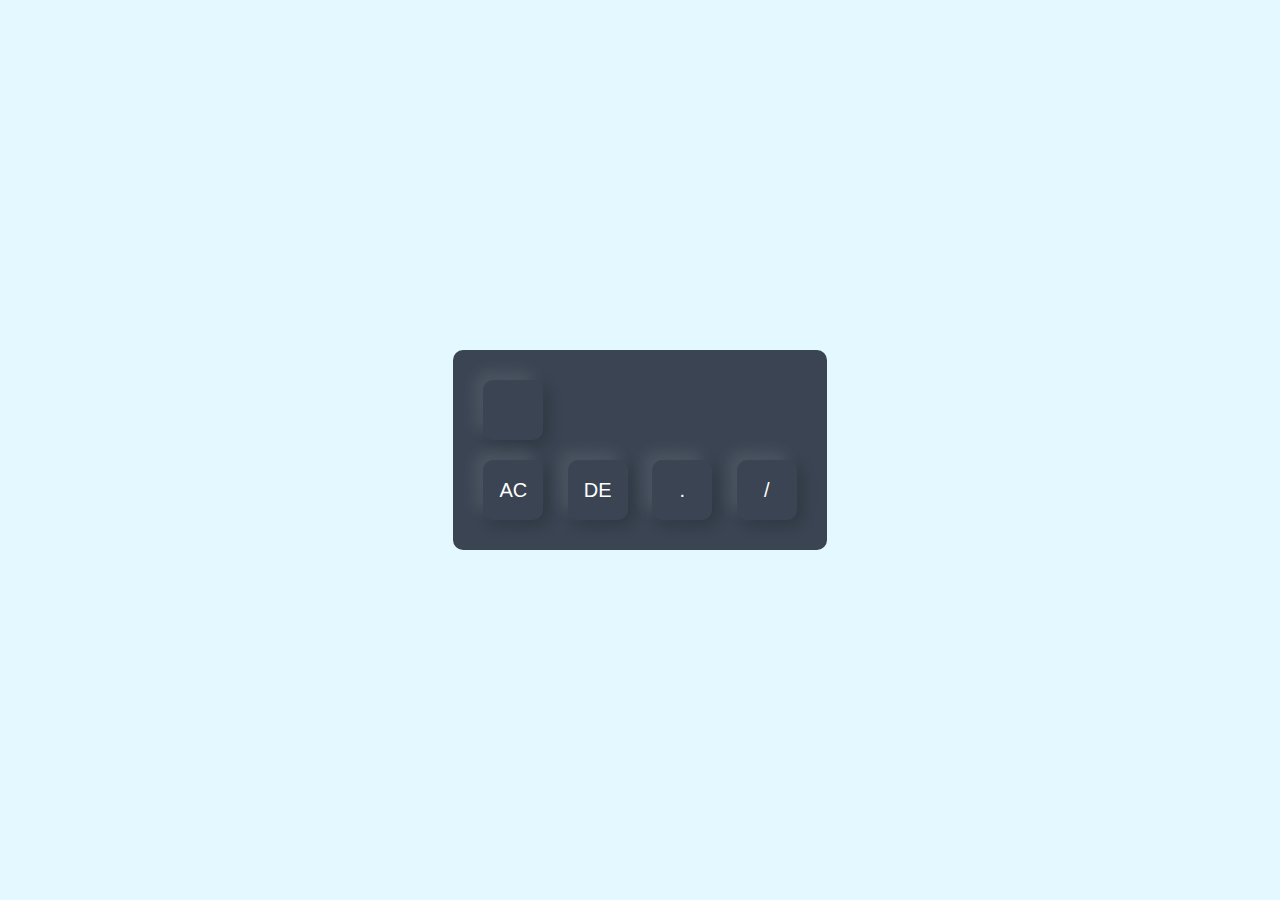
<file: calculator using js/index.html>
<!DOCTYPE html>
<html lang="en">
<head>
    <meta charset="UTF-8">
    <meta name="viewport" content="width=device-width, initial-scale=1.0">
    <title>Calculator using JS</title>
    <link rel="stylesheet" href="style.css">
</head>
<body>
    <div class="container">
      <div class="calculator">
        <form>
          <div>
            <input type="text" name="display">
          </div>
          <div>
            <input type="button" value="AC">
            <input type="button" value="DE">
            <input type="button" value=".">
            <input type="button" value="/">
          </div>
        </form>
      </div>
    </div>
    
</body>
</html>
</file>
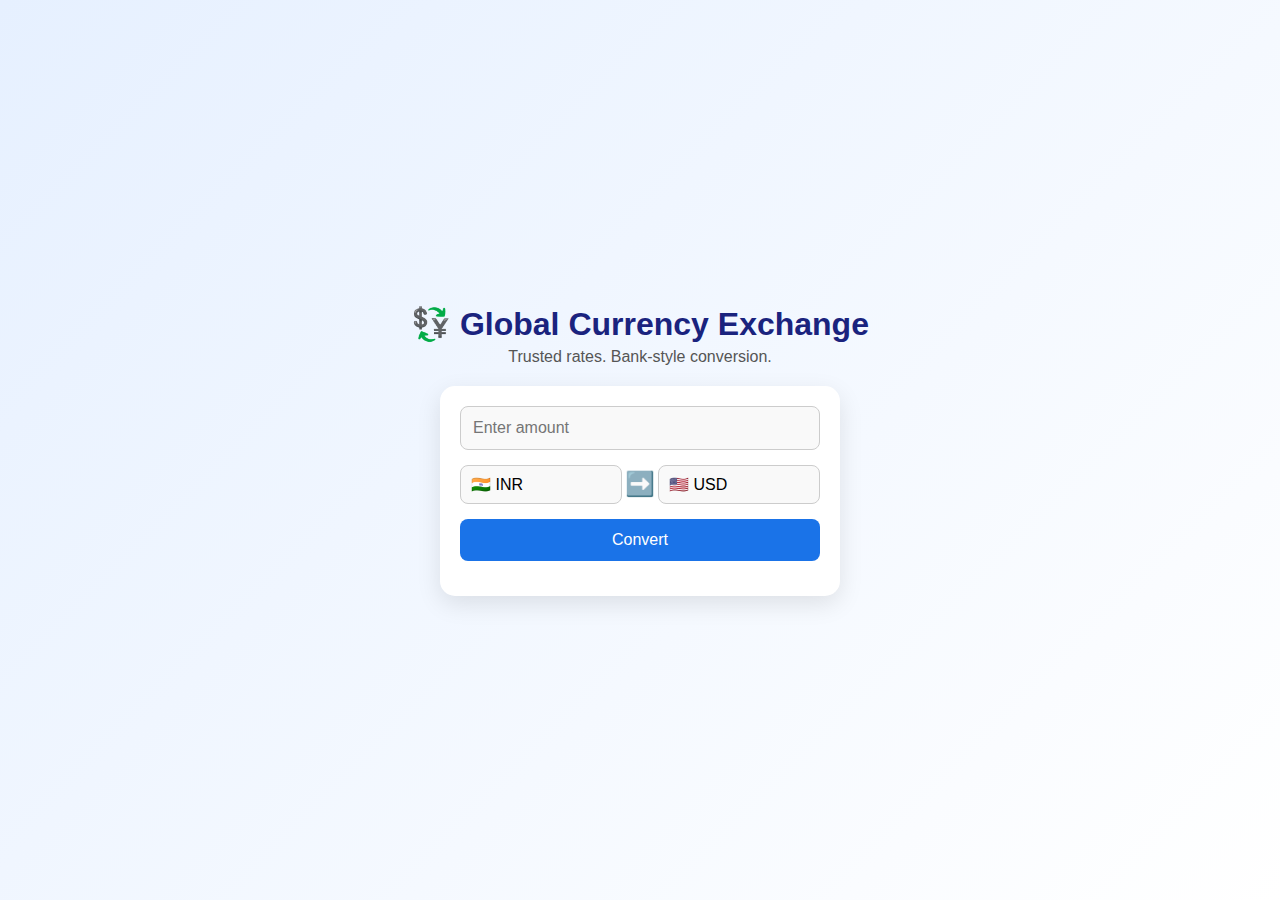
<file: Currency Converter/index.html>
<!DOCTYPE html>
<html lang="en">
<head>
  <meta charset="UTF-8" />
  <meta name="viewport" content="width=device-width, initial-scale=1.0"/>
  <title>Currency Converter</title>
  <link rel="stylesheet" href="style.css" />
</head>
<body>
  <div class="converter-container">
    <h1>💱 Global Currency Exchange</h1>
    <p>Trusted rates. Bank-style conversion.</p>

    <div class="converter-card">
      <input type="number" id="amount" placeholder="Enter amount" />

      <div class="select-group">
        <select id="from">
          <option value="INR" selected>🇮🇳 INR</option>
          <option value="USD">🇺🇸 USD</option>
          <option value="EUR">🇪🇺 EUR</option>
          <option value="JPY">🇯🇵 JPY</option>
        </select>

        <span class="arrow">➡️</span>

        <select id="to">
          <option value="USD" selected>🇺🇸 USD</option>
          <option value="INR">🇮🇳 INR</option>
          <option value="EUR">🇪🇺 EUR</option>
          <option value="JPY">🇯🇵 JPY</option>
        </select>
      </div>

      <button onclick="convert()">Convert</button>

      <div id="result"></div>
    </div>
  </div>

  <script src="script.js"></script>
</body>
</html>
</file>
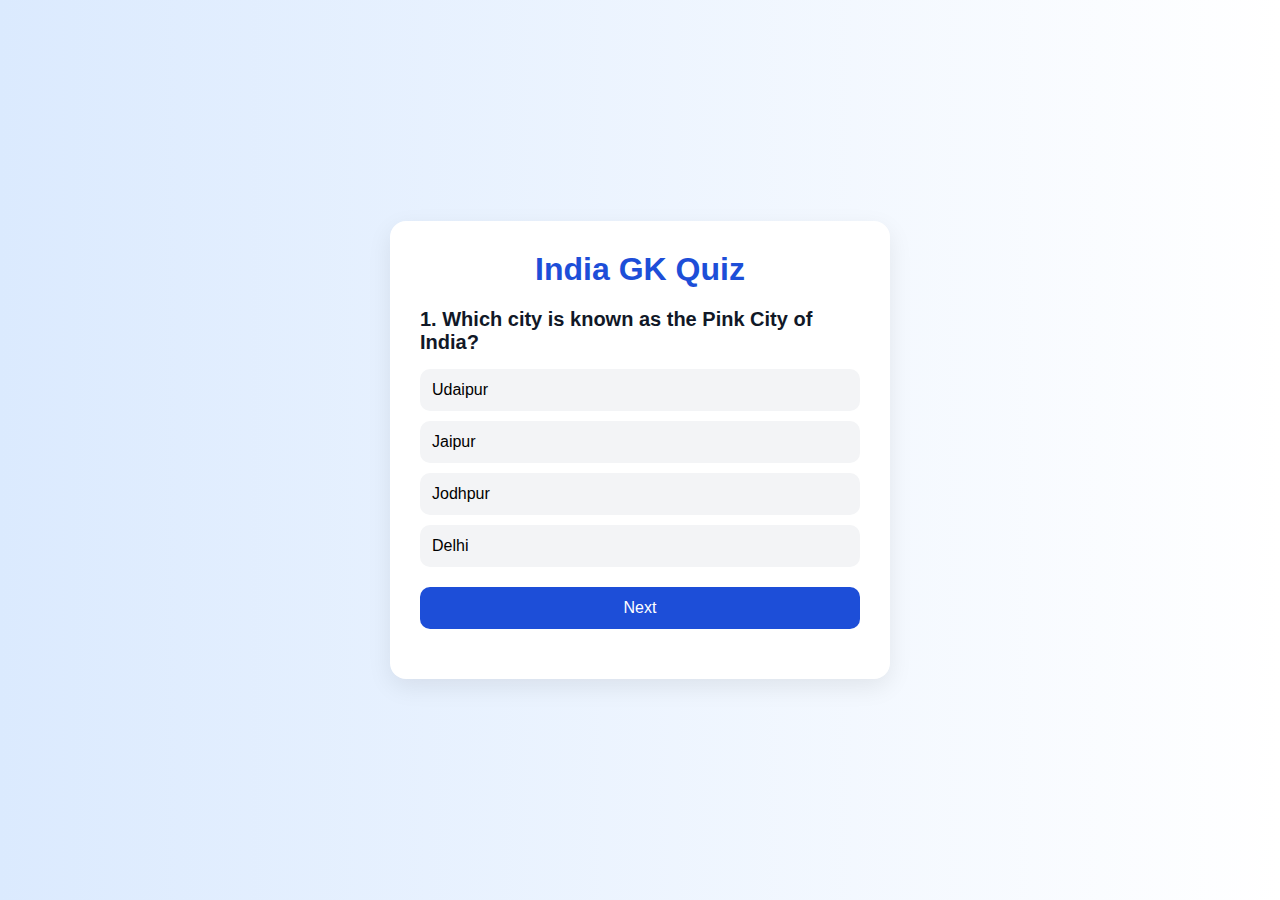
<file: Quiz App/index.html>
<!DOCTYPE html>
<html lang="en">
<head>
  <meta charset="UTF-8" />
  <meta name="viewport" content="width=device-width, initial-scale=1.0"/>
  <title>India GK Quiz</title>
  <link rel="stylesheet" href="style.css" />
</head>
<body>
  <div class="quiz-container">
    <h1>India GK Quiz</h1>
    <div id="question-box">
      <h2 id="question">Loading question...</h2>
      <ul id="options"></ul>
      <button id="next-btn">Next</button>
      <div id="score-box"></div>
    </div>
  </div>
  <script src="script.js"></script>
</body>
</html>
</file>
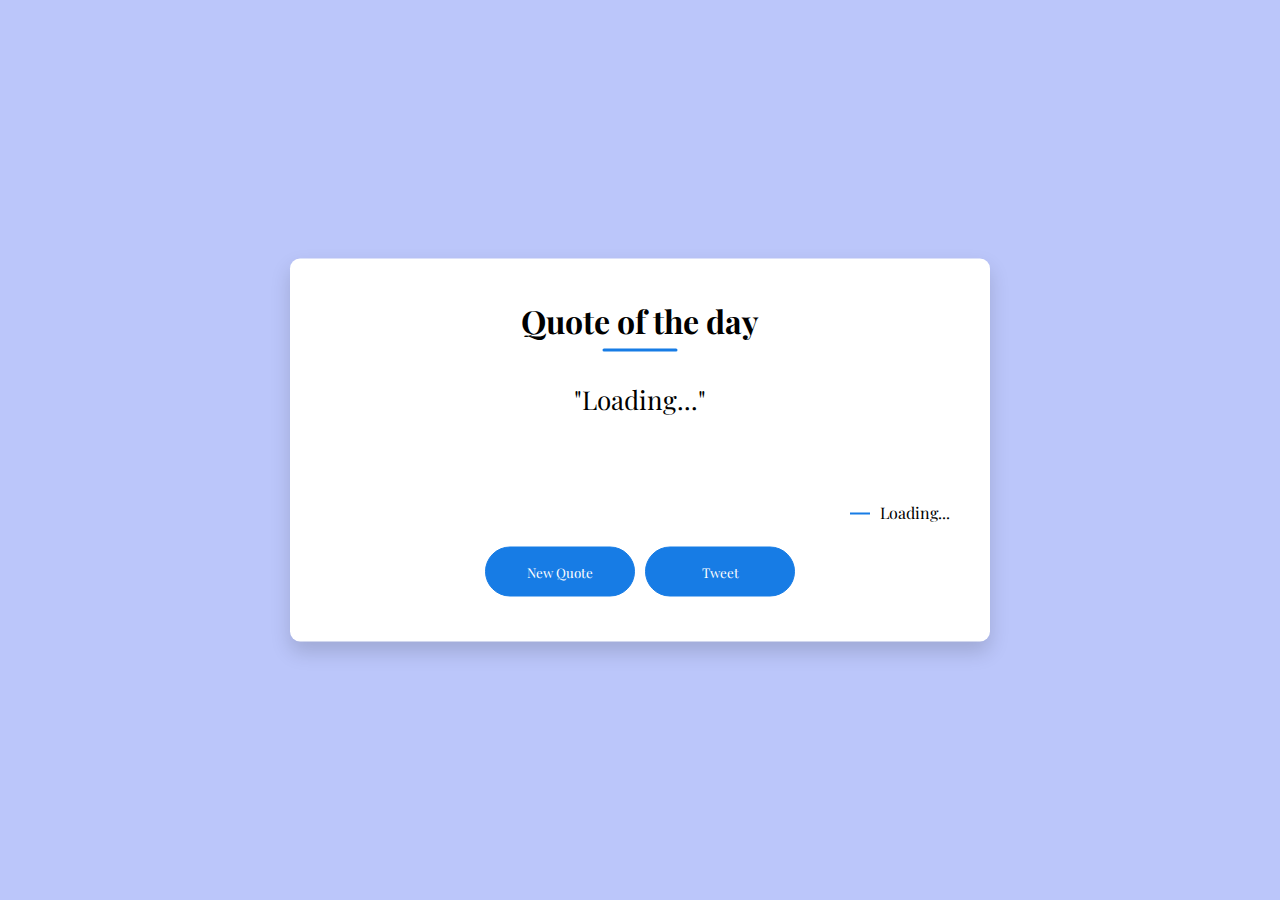
<file: Quote Generator/index.html>
<!DOCTYPE html>
<html lang="en">
<head>
    <meta charset="UTF-8">
    <meta name="viewport" content="width=device-width, initial-scale=1.0">
    <title>Quote Generator</title>
    <link rel="stylesheet" href="style.css">
</head>
<body>
    <div class="quote-box">
        <h2>Quote of the day</h2>
        <blockquote>Loading...</blockquote>
        <span>Loading...</span>
        <div>
            <button>New Quote</button>
            <button>Tweet</button>
        </div>
         
    </div>
    <script src="script.js"></script>
    
</body>
</html>
</file>
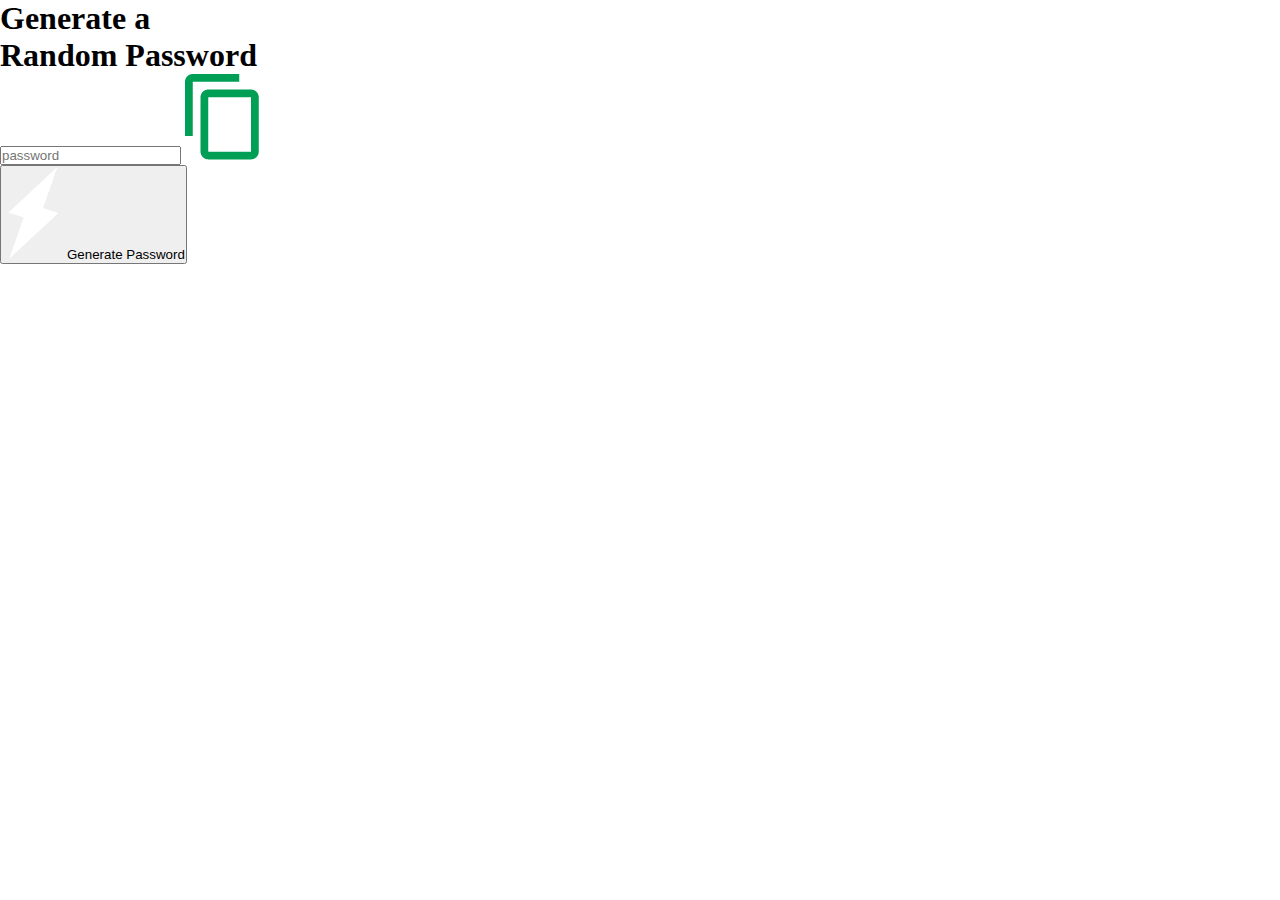
<file: Random Password Generator/index.html>
<!DOCTYPE html>
<html lang="en">
<head>
    <meta charset="UTF-8">
    <meta name="viewport" content="width=device-width, initial-scale=1.0">
    <title>Random Password Generator</title>
    <link rel="stylesheet" href="style.css">
</head>
<body>
<div class="container">
    <h1>Generate a <br><span>Random Password</span></h1>
    <div class="display">
        <input type="text" id="password" placeholder="password">
        <img src="images/copy.png" >
    </div>
    <button><img src="images/generate.png" >Generate Password</button>
</div>
<script src="script.js"></script>
</body>
</html>
</file>
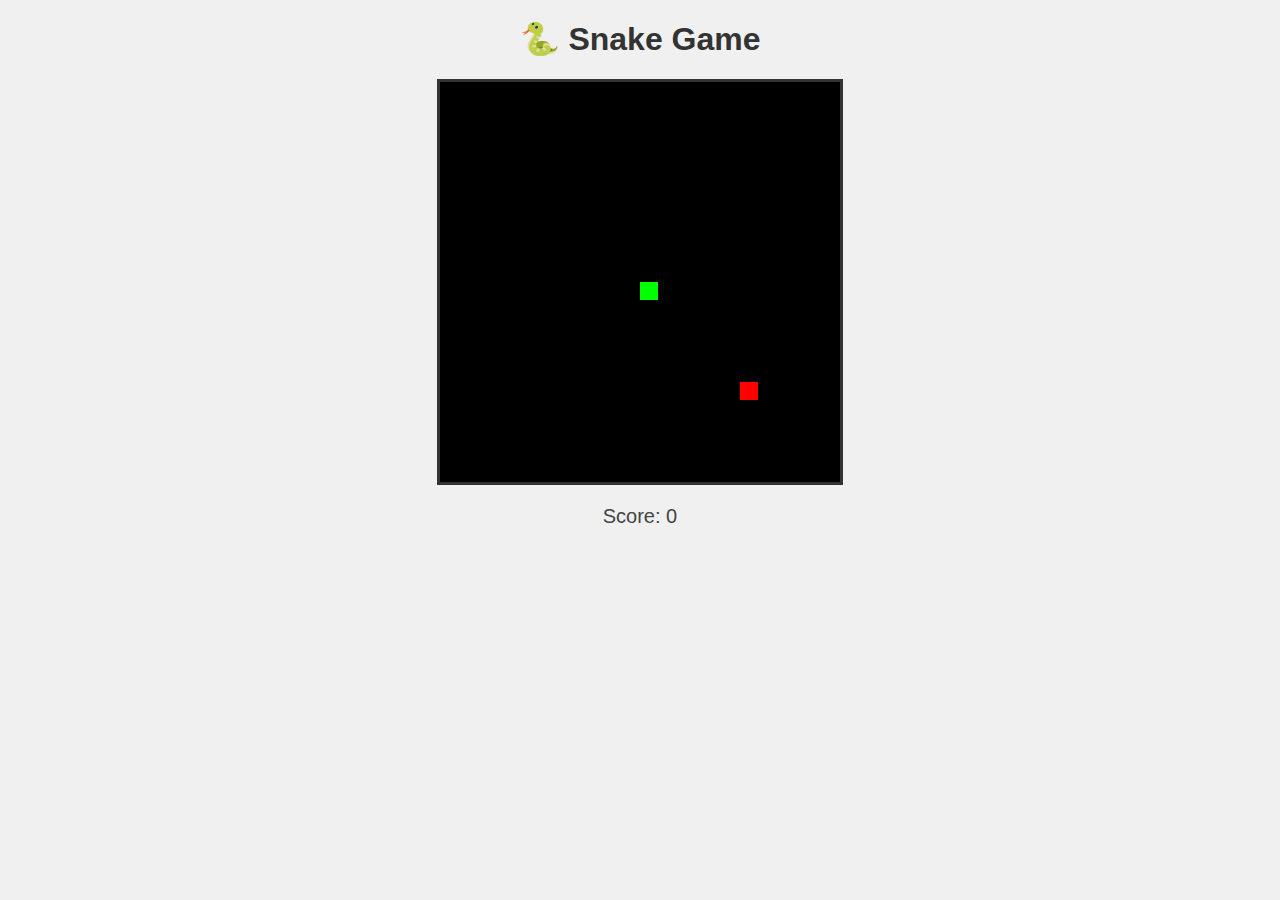
<file: Snake Game/index.html>
<!DOCTYPE html>
<html lang="en">
<head>
  <meta charset="UTF-8" />
  <meta name="viewport" content="width=device-width, initial-scale=1.0"/>
  <title>Snake Game</title>
  <link rel="stylesheet" href="style.css" />
</head>
<body>
  <h1>🐍 Snake Game</h1>
  <canvas id="gameCanvas" width="400" height="400"></canvas>
  <p id="score">Score: 0</p>
  <script src="script.js"></script>
</body>
</html>
</file>
<file: calculator using js/style.css>
*{
    margin: 0;
    padding: 0;
    font-family: 'poppins' , sans-serif;
    box-sizing: border-box;

}
.container{
    width: 100%;
    height: 100vh;
    background: #e3f9ff;
    display: flex;
    align-items: center;
    justify-content: center;
}
.calculator{
    background: #3a4452;
    padding: 20px;
    border-radius: 10px;
}
.calculator form input{
    border: 0;
    outline: 0;
    width: 60px;
    height: 60px;
    border-radius: 10px;
    box-shadow: -8px -8px 15px rgba(255, 255, 255, 0.1), 5px 5px 15px rgba(0, 0, 0, 0.2);
    background: transparent;
    font-size: 20px;
    color: #fff;
    cursor: pointer;
    margin: 10px;
}
form .display{
    display: flex;
    justify-content: flex-end;
    margin: 20px 0;
}
form .display input{
    text-align: right;
    flex: 1;
    font-size: 45px;
    box-shadow: none;
}
form input.equal{
    width: 145px;
}
</file>
<file: Currency Converter/style.css>
/* style.css */

* {
  margin: 0;
  padding: 0;
  box-sizing: border-box;
  font-family: "Segoe UI", sans-serif;
}

body {
  background: linear-gradient(135deg, #e6f0ff, #ffffff);
  min-height: 100vh;
  display: flex;
  justify-content: center;
  align-items: center;
  padding: 20px;
}

.converter-container {
  text-align: center;
  color: #333;
}

.converter-container h1 {
  font-size: 2rem;
  margin-bottom: 5px;
  color: #1a237e;
}

.converter-container p {
  font-size: 1rem;
  margin-bottom: 20px;
  color: #555;
}

.converter-card {
  background: #ffffff;
  border-radius: 15px;
  padding: 20px;
  box-shadow: 0 8px 24px rgba(0, 0, 0, 0.1);
  max-width: 400px;
  width: 100%;
  margin: 0 auto;
}

#amount {
  width: 100%;
  padding: 12px;
  margin-bottom: 15px;
  border: 1px solid #ccc;
  border-radius: 8px;
  font-size: 1rem;
  background-color: #f9f9f9;
  color: #000;
}

.select-group {
  display: flex;
  align-items: center;
  justify-content: space-between;
  margin-bottom: 15px;
}

select {
  width: 45%;
  padding: 10px;
  border: 1px solid #ccc;
  border-radius: 8px;
  background-color: #f9f9f9;
  color: #000;
  font-size: 1rem;
  appearance: none;
}

.arrow {
  font-size: 1.5rem;
  color: #333;
}

button {
  width: 100%;
  padding: 12px;
  background-color: #1a73e8;
  border: none;
  border-radius: 8px;
  color: #fff;
  font-size: 1rem;
  cursor: pointer;
  transition: background-color 0.3s ease;
}

button:hover {
  background-color: #0c47a1;
}

#result {
  margin-top: 15px;
  font-size: 1.2rem;
  color: #1a237e;
}

/* Responsive tweaks */
@media (max-width: 480px) {
  .select-group {
    flex-direction: column;
    gap: 10px;
  }

  select {
    width: 100%;
  }

  .arrow {
    display: none;
  }
}
</file>
<file: Quiz App/style.css>
* {
  box-sizing: border-box;
  margin: 0;
  padding: 0;
}

body {
  font-family: 'Segoe UI', sans-serif;
  background: linear-gradient(to right, #dbeafe, #ffffff);
  display: flex;
  justify-content: center;
  align-items: center;
  min-height: 100vh;
  padding: 20px;
}

.quiz-container {
  background: #ffffff;
  padding: 30px;
  border-radius: 16px;
  box-shadow: 0 8px 24px rgba(0, 0, 0, 0.08);
  max-width: 500px;
  width: 100%;
}

h1 {
  text-align: center;
  color: #1d4ed8;
  margin-bottom: 20px;
}

#question {
  font-size: 20px;
  margin-bottom: 15px;
  color: #111827;
}

#options {
  list-style: none;
  margin-bottom: 20px;
}

#options li {
  background: #f3f4f6;
  margin-bottom: 10px;
  padding: 12px;
  border-radius: 10px;
  cursor: pointer;
  transition: background 0.3s;
  font-size: 16px;
}

#options li:hover {
  background: #e0f2fe;
}

#options li.selected {
  background: #1d4ed8;
  color: white;
}

#next-btn {
  width: 100%;
  padding: 12px;
  font-size: 16px;
  background: #1d4ed8;
  color: white;
  border: none;
  border-radius: 10px;
  cursor: pointer;
}

#next-btn:hover {
  background: #2563eb;
}

#score-box {
  margin-top: 20px;
  font-size: 18px;
  font-weight: bold;
  text-align: center;
  color: #059669;
}

@media (max-width: 600px) {
  .quiz-container {
    padding: 20px;
  }
}
</file>
<file: Quote Generator/style.css>
@import url('https://fonts.googleapis.com/css?family=Playfair+Display:ital, wght@0,500;0,600;0,700;1,400&display-swap');

*{
    margin: 0;
    padding: 0;
    box-sizing: border-box;
    font-family: 'Playfair Display', serif;
}
body{
    background: #bbc6fa;
} 
.quote-box{
    background: #fff;
    width: 700px;
    position: absolute;
    top: 50%;
    left: 50%;
    transform: translate(-50%, -50%);
    padding: 40px;
    border-radius: 10px;
    text-align: center;
    box-shadow: 0 10px 20px 0px rgba(0, 0, 0, 0.15);
} 
.quote-box h2{
    font-size: 32px;
    margin-bottom: 40px;
    position: relative;

}
.quote-box h2::after{
    content: '';
    width: 75px;
    height: 3px;
    border-radius: 3px;
    background: rgb(23, 124, 229);
    position: absolute;
    bottom: -10px;
    left: 50%;
    transform: translateX(-50%);
     
}
.quote-box blockquote{
    font-size: 26px;
    min-height: 110px;

}
.quote-box blockquote::before, .quote-box blockquote::after{
    content: '"';
}
.quote-box span{
    display: block;
    margin-top: 10px;
    float: right;
    position: relative;
}
.quote-box span::before{
    content: '';
    width: 20px;
    height: 2px;
    background: rgb(23, 124, 229);
    position: absolute;
    top: 50%;
    left: -30px;
}
.quote-box div{
    width: 100%;
    margin-top: 50px;
    display: flex;
    justify-content: center;
}
.quote-box button{
    background: rgb(23, 124, 229);
    color: #fff;
    border-radius: 25px;
    border: 1px solid rgb(23, 124, 229);
    width: 150px;
    height: 50px;
    display: flex;
    align-items: center;
    justify-content: center;
    margin: 5px;
    cursor: pointer;
}
</file>
<file: Random Password Generator/style.css>
*{
    padding: 0;
    margin: 0;
    font-size: 'poppins', ;
}
</file>
<file: Snake Game/style.css>
body {
  text-align: center;
  background-color: #f0f0f0;
  font-family: 'Segoe UI', sans-serif;
}

canvas {
  background-color: #000;
  display: block;
  margin: 0 auto;
  border: 3px solid #333;
}

h1 {
  color: #333;
  margin-top: 20px;
}

#score {
  font-size: 20px;
  color: #444;
}
</file>
